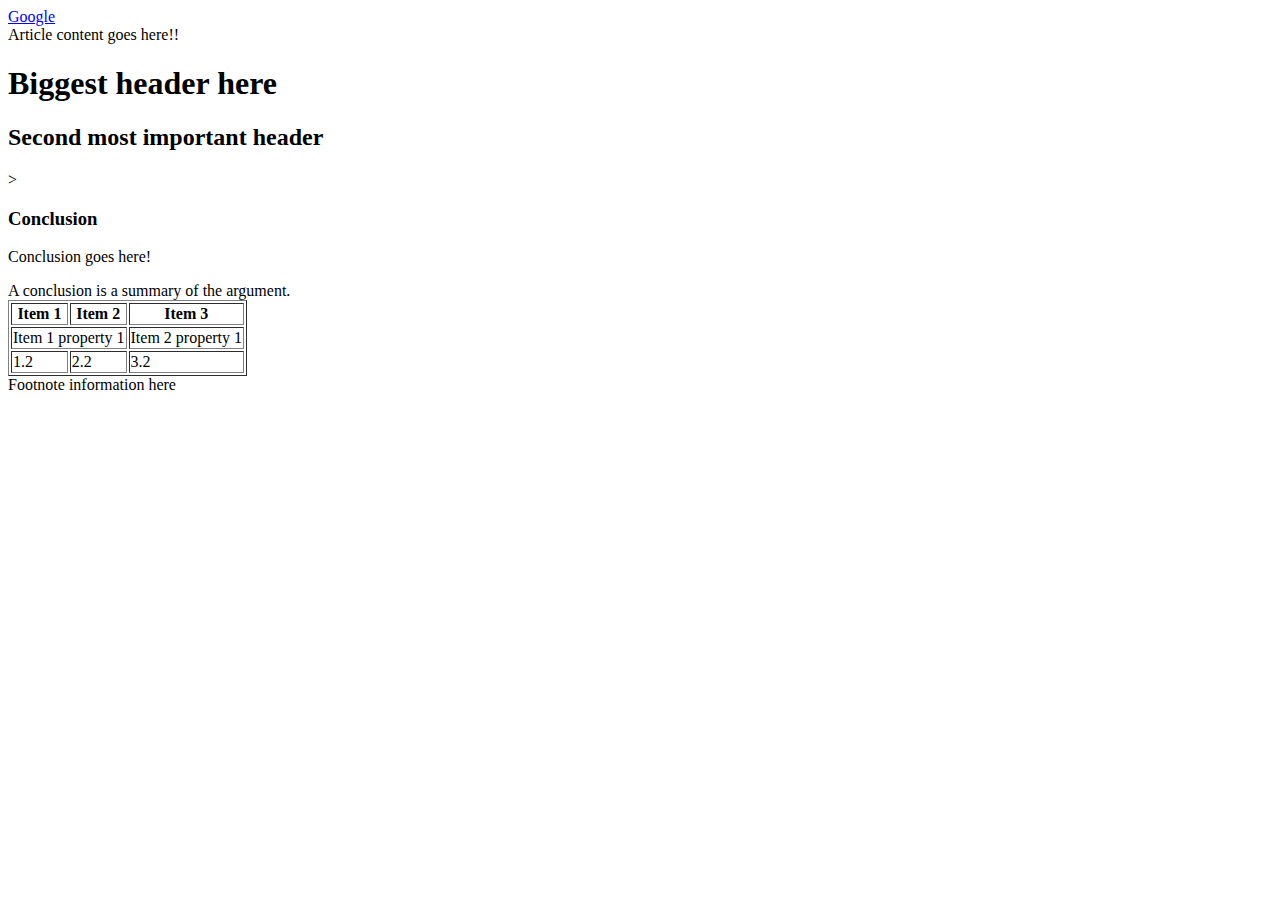
<file: html/gps/index.html>
<!DOCTYPE html>
<html>
<head>
  <title>Test page</title>
</head>
<body>
<nav>
	<a href="http://www.google.com">Google</a>
</nav>
	<main>
		<article>Article content goes here!!
			<header>
				<h1>Biggest header here</h1>
				<h2>Second most important header</h2>
			</header>>
				<section>
					<h3>Conclusion</h3>
					<p>Conclusion goes here!</p>
						<aside>A conclusion is a summary of the argument.</aside>
				</section>
		</article>
		<table border="1">
			<tr>
				<th>Item 1</th>
				<th>Item 2</th>
				<th>Item 3</th>
			</tr>
			<tr>
				<td colspan="2">Item 1 property 1</td>
				<td>Item 2 property 1</td>
			</tr>
			<tr>
				<td>1.2</td>
				<td>2.2</td>
				<td>3.2</td>
			</tr>
		</table>
	</main>
	<footer>Footnote information here</footer>
</body>
</html>
</file>
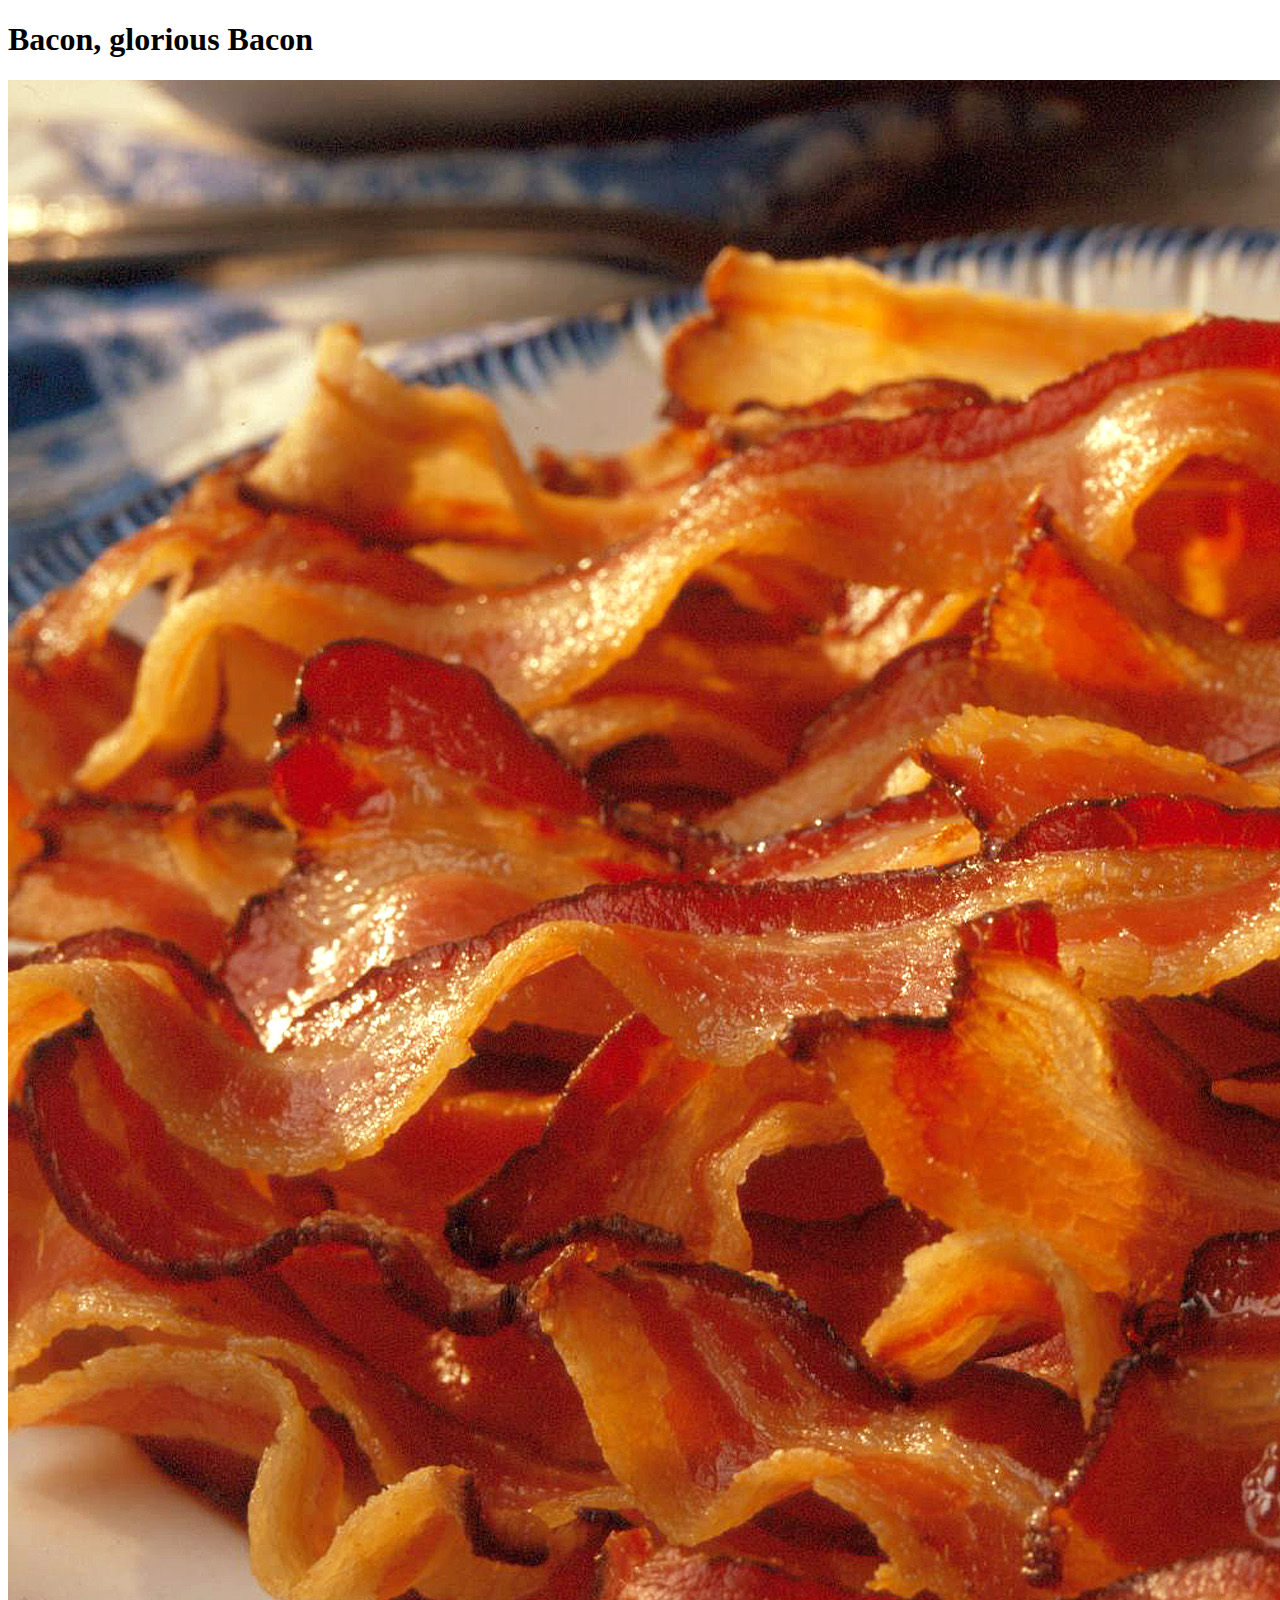
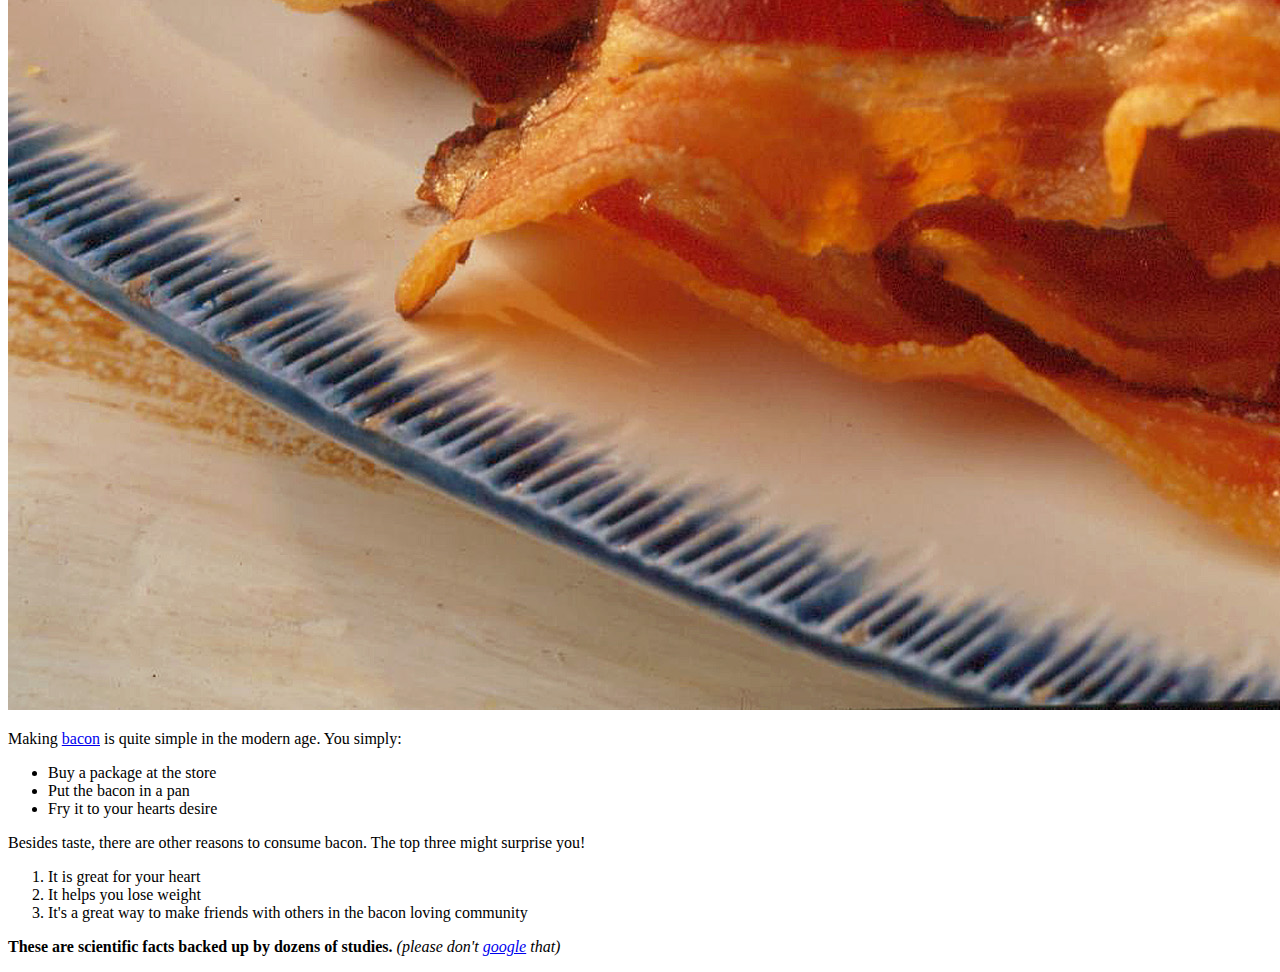
<file: html/web_basics/index.html>
<!DOCTYPE html>
<html lang="en">
<head>
	<title>Salty Pork</title>
</head>
<body>
	<h1>Bacon, glorious Bacon</h1>
		<img src="bacon.jpg" alt="Tasty bacon">
	<p>Making <a href="https://en.wikipedia.org/wiki/Bacon">bacon</a> is quite simple in the modern age.  You simply:</p>
	<ul>
		<li>Buy a package at the store</li>
		<li>Put the bacon in a pan</li>
		<li>Fry it to your hearts desire</li>
	</ul>
	<p>Besides taste, there are other reasons to consume bacon.  The top three might surprise you!</p>
	<ol>
		<li>It is great for your heart</li>
		<li>It helps you lose weight</li>
		<li>It's a great way to make friends with others in the bacon loving community</li>
	</ol>
	<p><strong>These are scientific facts backed up by dozens of studies.</strong> <em>(please don't <a href="https://www.google.com/webhp?sourceid=chrome-instant&ion=1&espv=2&ie=UTF-8#q=is%20bacon%20healthy%3F">google</a> that)</em></p>

</body>
</html>
</file>
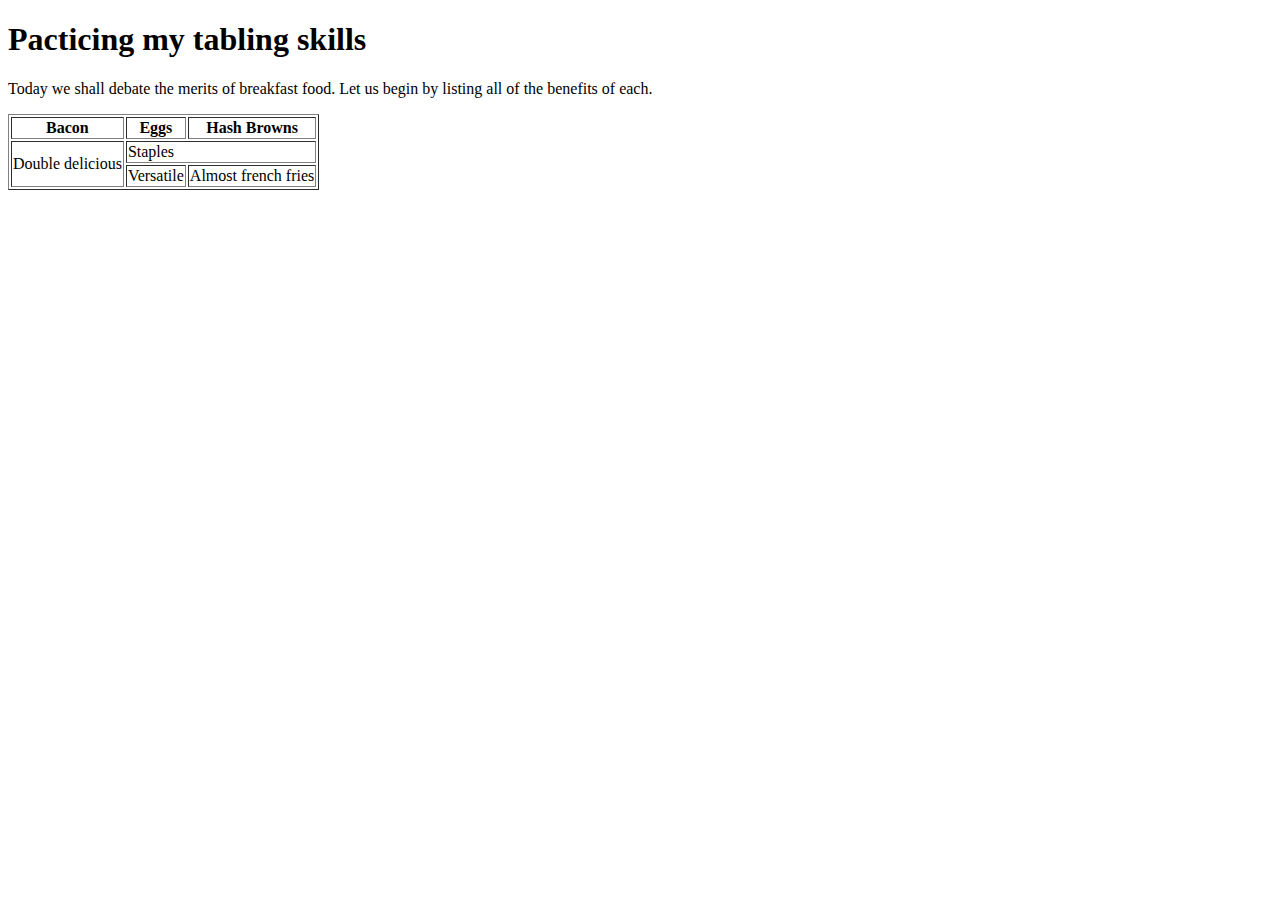
<file: html/table-practice.html>
<!DOCTYPE html>
<html lang="en">
<head>
	<title>Table Practice 101</title>
</head>
<body>
	<h1>Pacticing my tabling skills</h1>
	<p>Today we shall debate the merits of breakfast food.  Let us begin by listing all of the benefits of each.</p>
	<table border="1">
		<tr>
			<th>Bacon</th>
			<th>Eggs</th>
			<th>Hash Browns</th>
		</tr>
		<tr>
			<td rowspan="2">Double delicious</td>
			<td colspan="2">Staples</td>
		</tr>
		<tr>
			<td>Versatile</td>
			<td>Almost french fries</td>
		</tr>
	</table>
</body>
</html>
</file>
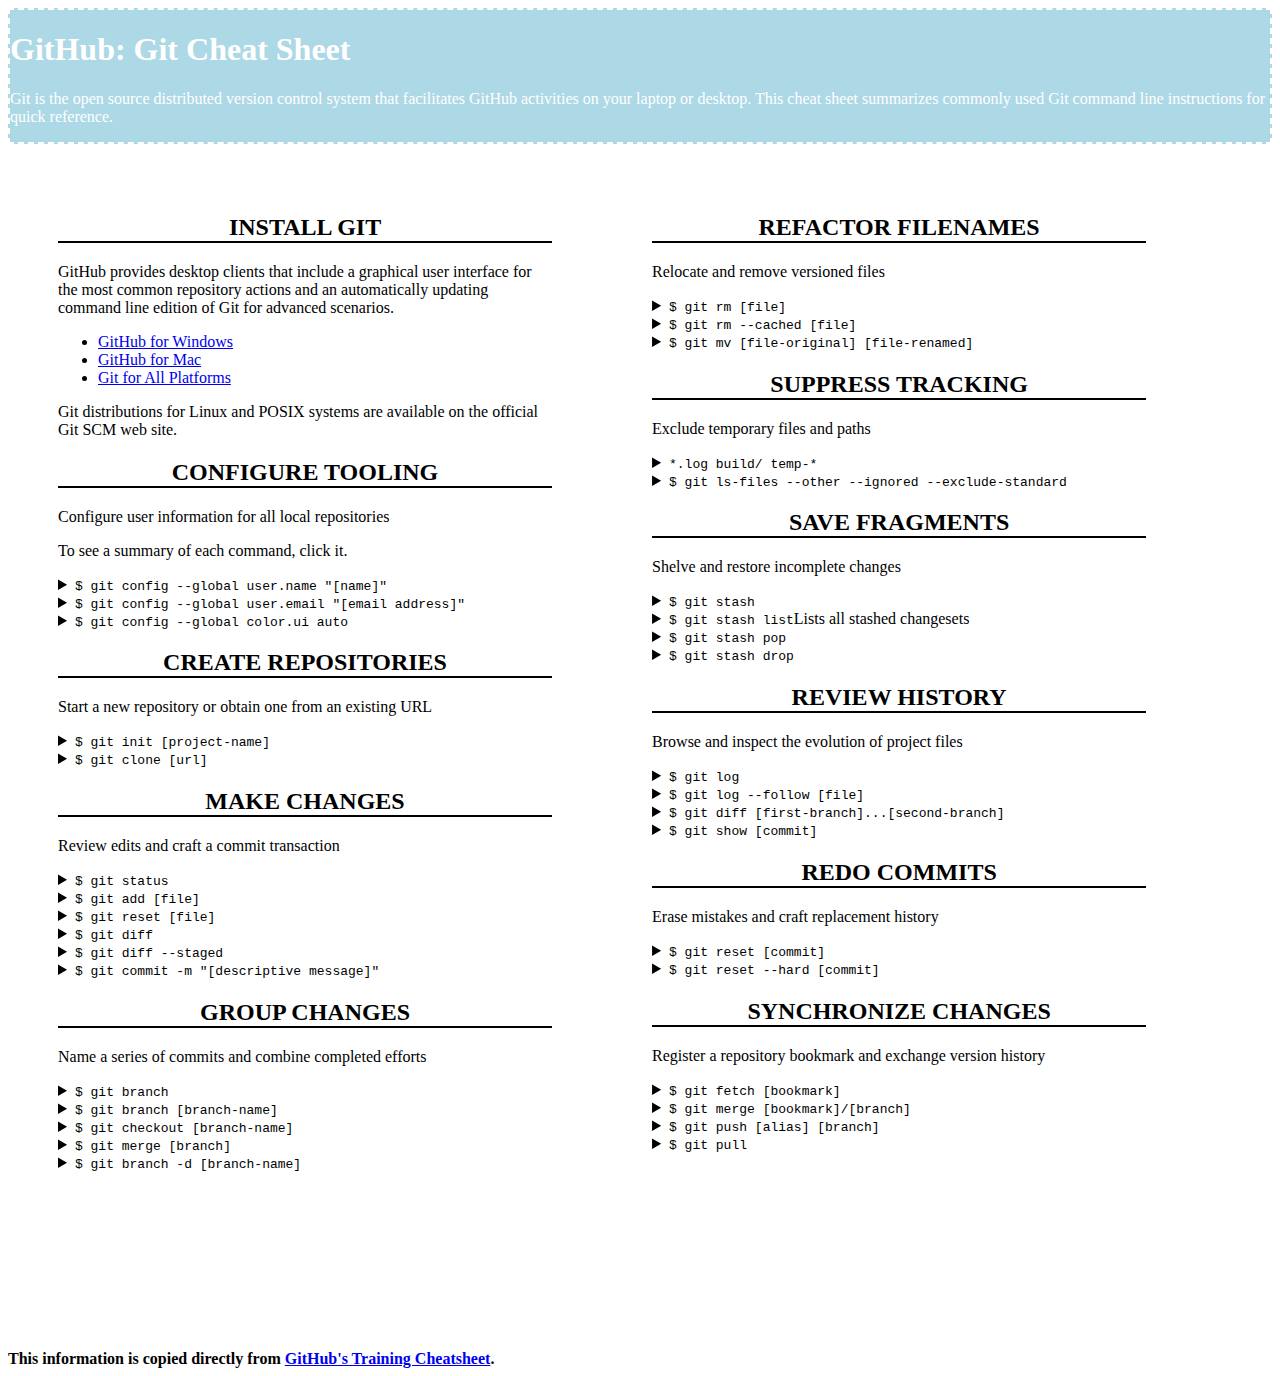
<file: css/gps/gps2-1.html>
<!--
Write your names here:
1.  John Winslow
2.  Keith
We spent [1] hours on this challenge.
-->

<!-- This challenge uses HTML5 syntax that may not be available in all browsers (It works in Chrome and Safari, from my testing. (<details> and<summary>). -->

<!DOCTYPE html>
<html lang="en">
  <head>
    <meta charset="UTF-8">
    <link rel="stylesheet" href="gps2-1.css">  <!-- Insert a link to the stylesheet here -->
    <title>Git Cheat Sheet</title>
  </head>

  <body>
    <header>
      <h1>GitHub: Git Cheat Sheet</h1>
      <p>Git is the open source distributed version control system that
        facilitates GitHub activities on your laptop or desktop.
        This cheat sheet summarizes commonly used Git command line
        instructions for quick reference.</p>
    </header>

    <section class="column-1">
      <article>
        <h2>INSTALL GIT</h2>
        <p>GitHub provides desktop clients that include a graphical user
        interface for the most common repository actions and an automatically
        updating command line edition of Git for advanced scenarios.</p>
        <ul>
          <li><a href="https://windows.github.com">GitHub for Windows</a></li>
          <li><a href="https://mac.github.com">GitHub for Mac</a></li>
          <li><a href="http://git-scm.com">Git for All Platforms</a></li>
        </ul>

        Git distributions for Linux and POSIX systems are available on the
        official Git SCM web site.
      </article>

      <article>
        <h2>CONFIGURE TOOLING</h2>
        <p>Configure user information for all local repositories</p>
        <p> To see a summary of each command, click it.</p>

        <details>
          <summary><code>$ git config --global user.name "[name]"</code></summary>
          <p>Sets the name you want attached to your commit transactions</p>
        </details>

        <details>
          <summary><code>$ git config --global user.email "[email address]"</code></summary>
          <p>Sets the email you want atached to your commit transactions</p>
        </details>

        <details>
          <summary><code>$ git config --global color.ui auto</code></summary>
          <p>Enables helpful colorization of command line output</p>
        </details>
      </article>

      <article>
        <h2>CREATE REPOSITORIES</h2>
        <p>Start a new repository or obtain one from an existing URL</p>

        <details>
          <summary><code>$ git init [project-name]</code></summary>
          <p>Creates a new local repository with the specified name</p>
        </details>

        <details>
          <summary><code>$ git clone [url]</code></summary>
          <p>Downloads a project and its entire version history</p>
        </details>
      </article>

      <article>
        <h2>MAKE CHANGES</h2>
        <p>Review edits and craft a commit transaction</p>

        <details>
          <summary><code>$ git status</code></summary>
          <p>Lists all new or modified files to be committed</p>
        </details>

        <details>
          <summary><code>$ git add [file]</code></summary>
          <p>Snapshots the file in preparation for versioning</p>
        </details>

        <details>
          <summary><code>$ git reset [file]</code></summary>
          <p>Unstages the file, but preserve its contents</p>
        </details>

        <details>
          <summary><code>$ git diff</code></summary>
          <p>Shows file differences not yet staged</p>
        </details>

        <details>
          <summary><code>$ git diff --staged</code></summary>
          <p>Shows file differences between staging and the last file version</p>
        </details>

        <details>
          <summary><code>$ git commit -m "[descriptive message]"</code></summary>
          <p>Records file snapshots permanently in version history</p>
        </details>
      </article>

      <article>
        <h2>GROUP CHANGES</h2>
        <p>Name a series of commits and combine completed efforts</p>

        <details>
          <summary><code>$ git branch</code></summary>
          <p>Lists all local branches in the current repository</p>
        </details>

        <details>
          <summary><code>$ git branch [branch-name]</code></summary>
          <p>Creates a new branch</p>
        </details>

        <details>
          <summary><code>$ git checkout [branch-name]</code></summary>
          <p>Switches to the specified branch and updates the working directory</p>
        </details>

        <details>
          <summary><code>$ git merge [branch]</code></summary>
          <p>Combines the specified branch’s history into the current branch</p>
        </details>

        <details>
          <summary><code>$ git branch -d [branch-name]</code></summary>
          <p>Deletes the specified branch</p>
        </details>
      </article>
    </section>

    <section class="column-2">
      <article>
        <h2>REFACTOR FILENAMES</h2>
        <p>Relocate and remove versioned files</p>

        <details>
          <summary><code>$ git rm [file]</code></summary>
          <p>Deletes the file from the working directory and stages the deletion</p>
        </details>

        <details>
          <summary><code>$ git rm --cached [file]</code></summary>
          <p>Removes the file from version control but preserves the file locally</p>
        </details>

        <details>
          <summary><code>$ git mv [file-original] [file-renamed]</code></summary>
          <p>Changes the file name and prepares it for commit</p>
        </details>
      </article>

      <article>
        <h2>SUPPRESS TRACKING</h2>
        <p>Exclude temporary files and paths</p>

        <details>
          <summary><code>*.log
                    build/
                    temp-*
          </code></summary>
          <p>A text file named .gitignore suppresses accidental versioning of files and paths matching the specified paterns</p>
        </details>

        <details>
          <summary><code>$ git ls-files --other --ignored --exclude-standard</code></summary>
          <p>Lists all ignored files in this project</p>
        </details>
      </article>

      <article>
        <h2>SAVE FRAGMENTS</h2>
        <p>Shelve and restore incomplete changes</p>

        <details>
          <summary><code>$ git stash</code></summary>
          <p>Temporarily stores all modified tracked files</p>
        </details>

        <details>
          <summary><code>$ git stash list</code>Lists all stashed changesets</summary>
          <p></p>
        </details>

        <details>
          <summary><code>$ git stash pop</code></summary>
          <p>Restores the most recently stashed files</p>
        </details>

        <details>
          <summary><code>$ git stash drop</code></summary>
          <p>Discards the most recently stashed changeset</p>
        </details>

      </article>

      <article>
        <h2>REVIEW HISTORY</h2>
        <p>Browse and inspect the evolution of project files</p>

        <details>
          <summary><code>$ git log</code></summary>
          <p>Lists version history for the current branch</p>
        </details>

        <details>
          <summary><code>$ git log --follow [file]</code></summary>
          <p>Lists version history for a file, including renames</p>
        </details>

        <details>
          <summary><code>$ git diff [first-branch]...[second-branch]</code></summary>
          <p>Shows content differences between two branches</p>
        </details>

        <details>
          <summary><code>$ git show [commit]</code></summary>
          <p>Outputs metadata and content changes of the specified commit</p>
        </details>
      </article>

      <article>
        <h2>REDO COMMITS</h2>
        <p>Erase mistakes and craft replacement history</p>

        <details>
          <summary><code>$ git reset [commit]</code></summary>
          <p>Undoes all commits after [commit], preserving changes locally</p>
        </details>

        <details>
          <summary><code>$ git reset --hard [commit]</code></summary>
          <p>Discards all history and changes back to the specified commit</p>
        </details>
      </article>

      <article>
        <h2>SYNCHRONIZE CHANGES</h2>
        <p>Register a repository bookmark and exchange version history</p>

        <details>
          <summary><code>$ git fetch [bookmark]</code></summary>
          <p>Downloads all history from the repository bookmark</p>
        </details>

        <details>
          <summary><code>$ git merge [bookmark]/[branch]</code></summary>
          <p>Combines bookmark’s branch into current local branch</p>
        </details>

        <details>
          <summary><code>$ git push [alias] [branch]</code></summary>
          <p>Uploads all local branch commits to GitHub</p>
        </details>

        <details>
          <summary><code>$ git pull</code></summary>
          <p>Downloads bookmark history and incorporates changes</p>
        </details>
      </article>
    </section>

    <footer>
      This information is copied directly from <a href="https://training.github.com/kit/downloads/github-git-cheat-sheet.pdf">GitHub's Training Cheatsheet</a>.
    </footer>
  <!-- Reflection: this GPS session built my confidence in CSS positioning.  My pair and I were able to complete the "two columns side by side" challenge in a short amount of time, using three different approaches! (inline block, float, and fixed positioning). -->
  </body>
</html>
</file>
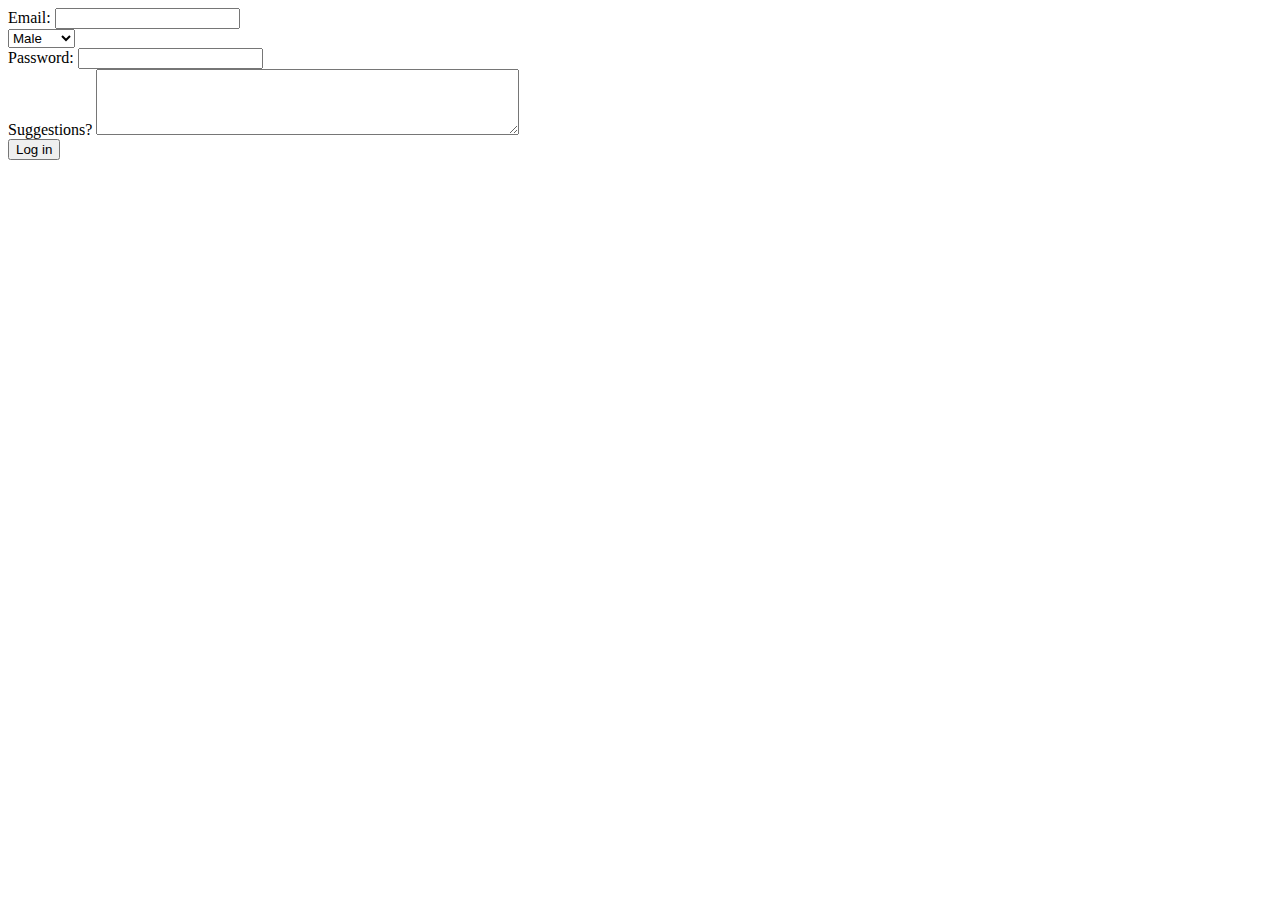
<file: html/forms/practice-form.html>
<!DOCTYPE html>
<html lang="en">
<head>
	<title></title>
</head>
<body>
	<form action="success.html" method="post">
  		<div>
    		<label>Email:</label>
    		<input type="email" name="email">
  		</div>
  		<div>
  			<select>
  				<option value="Male">Male</option>
  				<option value="Female">Female</option>
  				<option value="Other">Other</option>
			</select>
		</div>
  		<div>
    			<label>Password:</label>
    			<input type="password" name="password">
  		</div>
  		<div>
  			<label>Suggestions?</label>
  			<textarea rows="4" cols="50">
				</textarea>
  		</div>
  	<button type="submit">Log in</button>
</form>

</body>
</html>
</file>
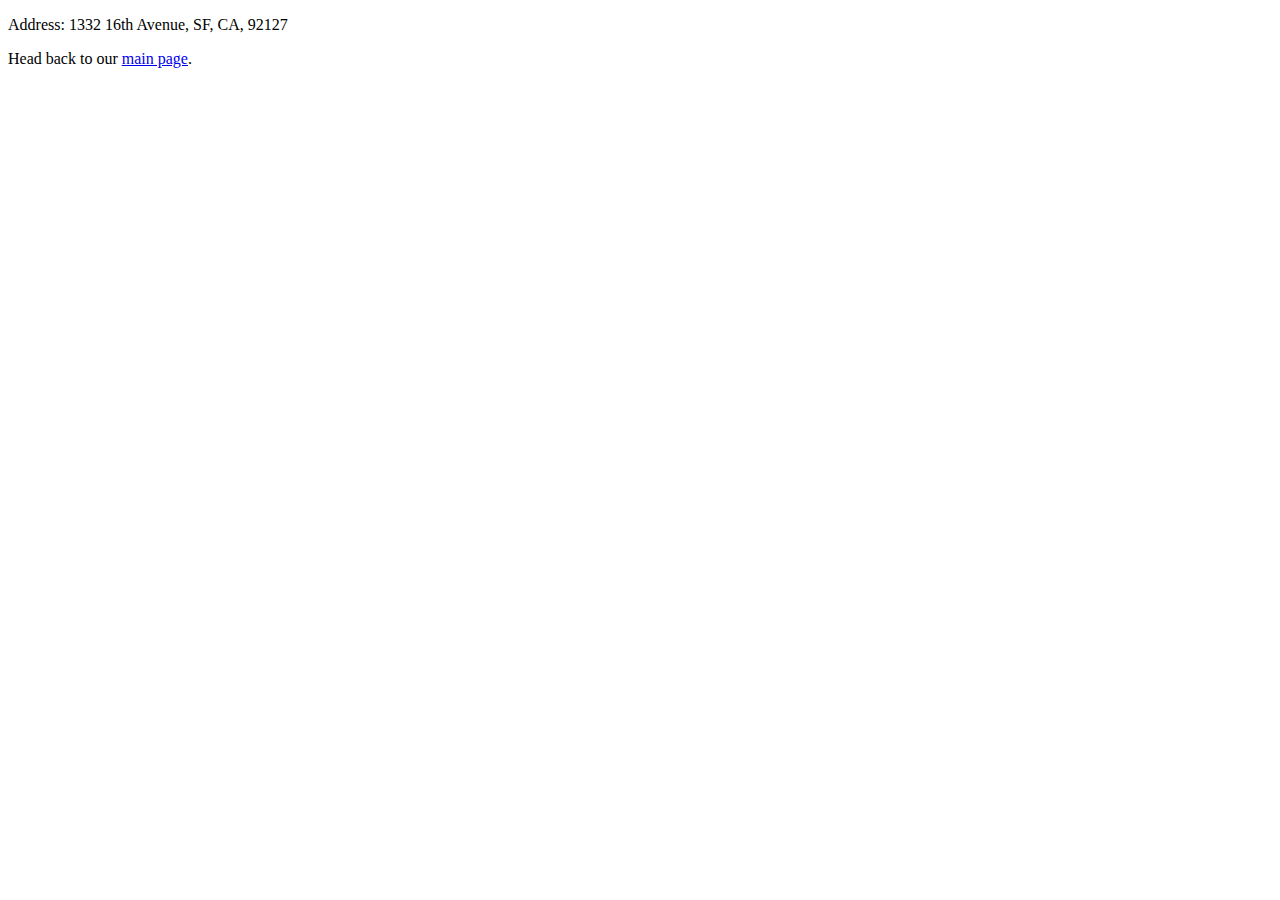
<file: html/moon_bootz/contact.html>
<!DOCTYPE html>
<html>
<head>
	<title>Contact Us</title>
</head>
	<body>
		<p>Address: 1332 16th Avenue, SF, CA, 92127</p>
		<footer>Head back to our <a href="index.html">main page</a>.</footer>

</body>
</html>
</file>
<file: css/gps/gps2-1.css>
.column-1 {
  float: left;
  width: 47%;
  padding: 50px;
  vertical-align: top;
  box-sizing: border-box;
}

.column-2 {
  float: left;
  width: 47%;
  padding: 50px;
  vertical-align: top;
  box-sizing: border-box;
}
footer {
  border-top: dashed 2px #FFF;
  padding-top: 10%;
  clear: left;
  font-weight: bold;
}
header {
  background-color: lightblue;
  color: #FFF;
  border: dashed 2px;
  margin: 0 0 0 0;
}

a:hover {
  color: #FFF;
}
h2 {
  border-bottom: 2px solid black;
  text-align: center;
}
</file>
